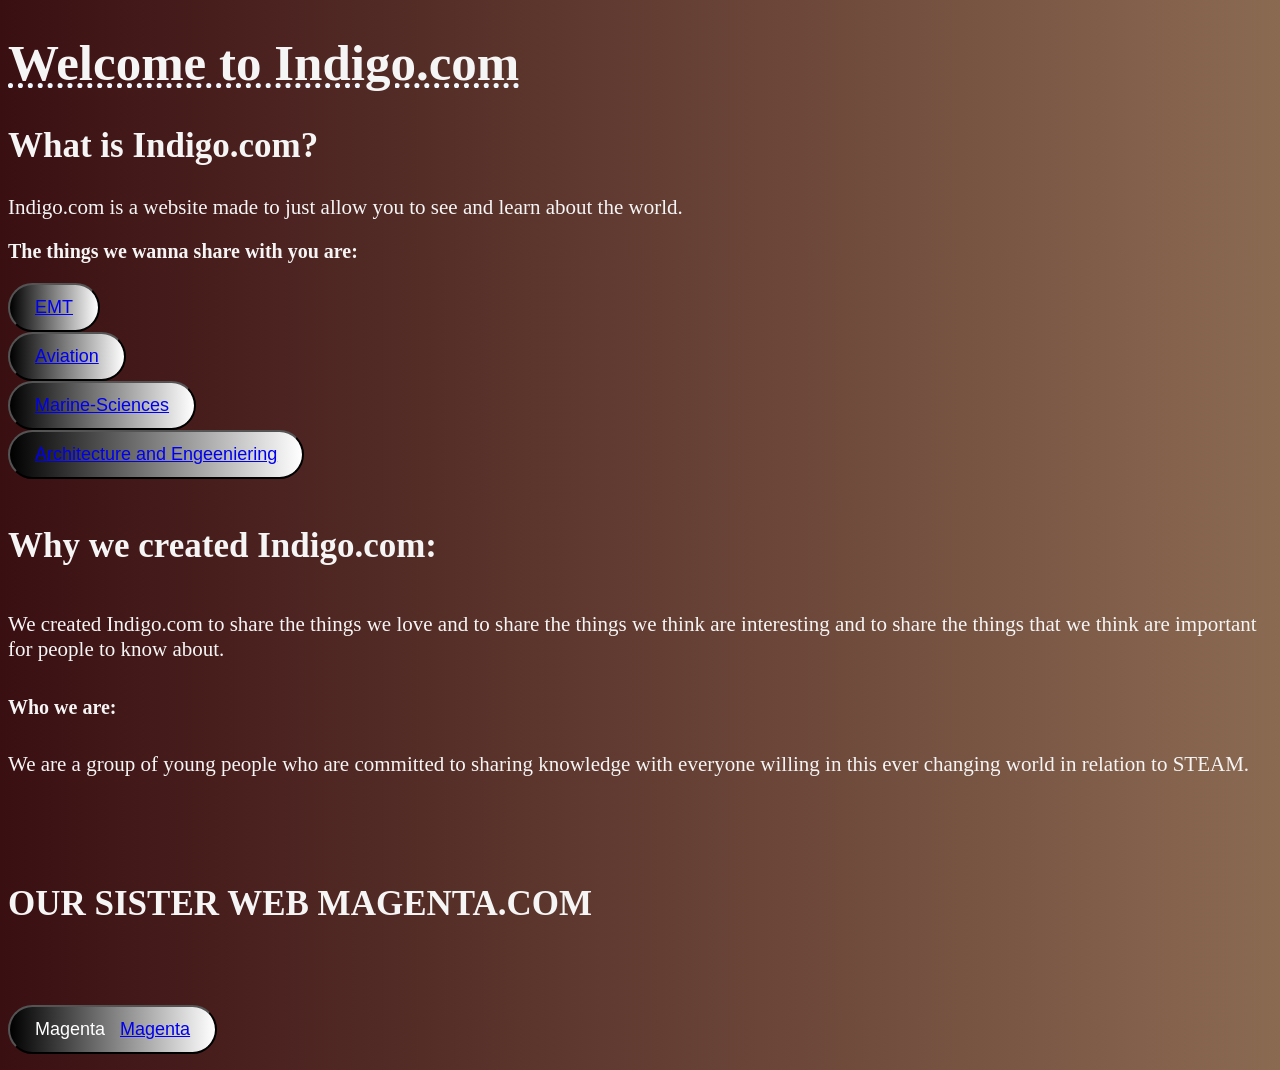
<file: Indigo.com/index.html>
<!DOCTYPE html>
<html>

<head>
  <title>
    Indigo.com
  </title>

  <link rel="stylesheet" href="shape.css">
</head>

<body>
  <div>
    <h1>Welcome to Indigo.com</h1>
  </div>


  <div id="cnt2">
    <h2>What is Indigo.com?</h2>
  </div>

  <div>
    <p1>
      Indigo.com is a website made to just allow you to see and learn about the world.
    </p1>
  </div>
   
  <div>
    <h3>The things we wanna share with you are:</h3>
  </div>
  
 <div>
    <li6>
      <button>
        <a href="Emergence Medical Team.html"> EMT</a>
      </button>
    </li6>
  </div>

 
    
      <button>
        <a href="Aviation.html">Aviation</a>
      </button>
    
  </div>
  
  <div>
    <li3>
      <button>
        <a href="Marine-Sciences.html">Marine-Sciences</a>
      </button>
    </li3>
  </div>

  <div>
    <li5>
      <button>
        <a href="Architecture.html" href="engeeniering.html"
        >Architecture and Engeeniering</a>
      </button>
    </li5>
  </div>

 

  <div>
    <h4>Why we created Indigo.com:</h4>
      <p2>
        We created Indigo.com to share the things we love and to share the things we think are interesting and to share the things that we think are important for people to know about.
      </p2>
    <div>
      <h5>Who we are:</h5>
        <p3>
           We are a group of young people who are committed to sharing knowledge with everyone willing in this ever changing world in relation to STEAM.<br></br>
        </p3>
    </div>
  </div>

  <div>
    <h6>
      OUR SISTER WEB 
      MAGENTA.COM
    </h6>
    <P>
      <button onclick="Magenta">Magenta
      <a href="Magenta.html">Magenta</a>
    </button>
    </P>
  </div>

</body>

</html>
</file>
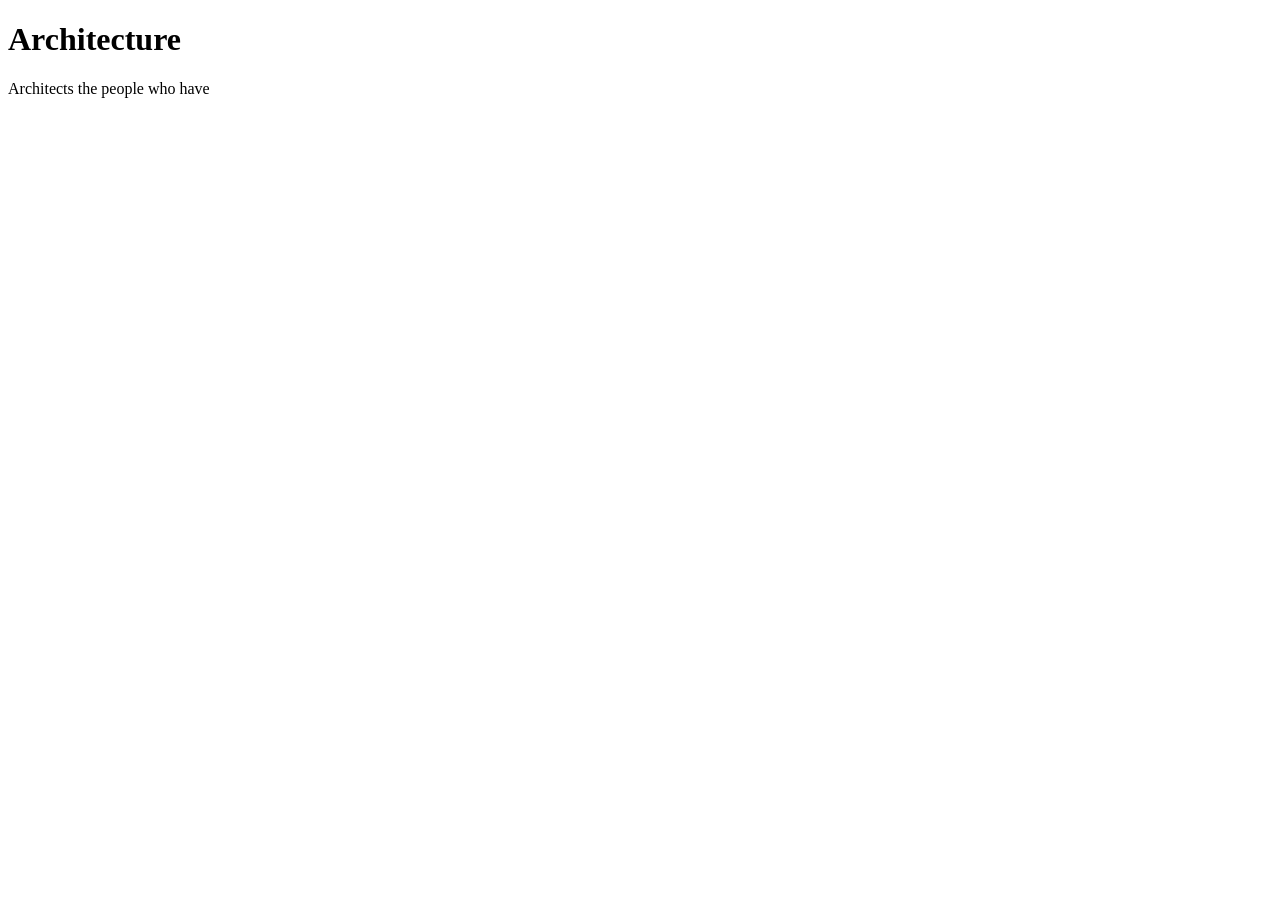
<file: Indigo.com/Architecture.html>
<!DOCTYPE html>
<html lang="en">
<head>
  <meta charset="UTF-8">
  <meta name="viewport" content="width=device-width, initial-scale=1.0">
  <title>Document</title>
</head>
<body>
  <h1>Architecture</h1>
    <p>
      Architects the people who have 
    </p>
</body>
</html>
</file>
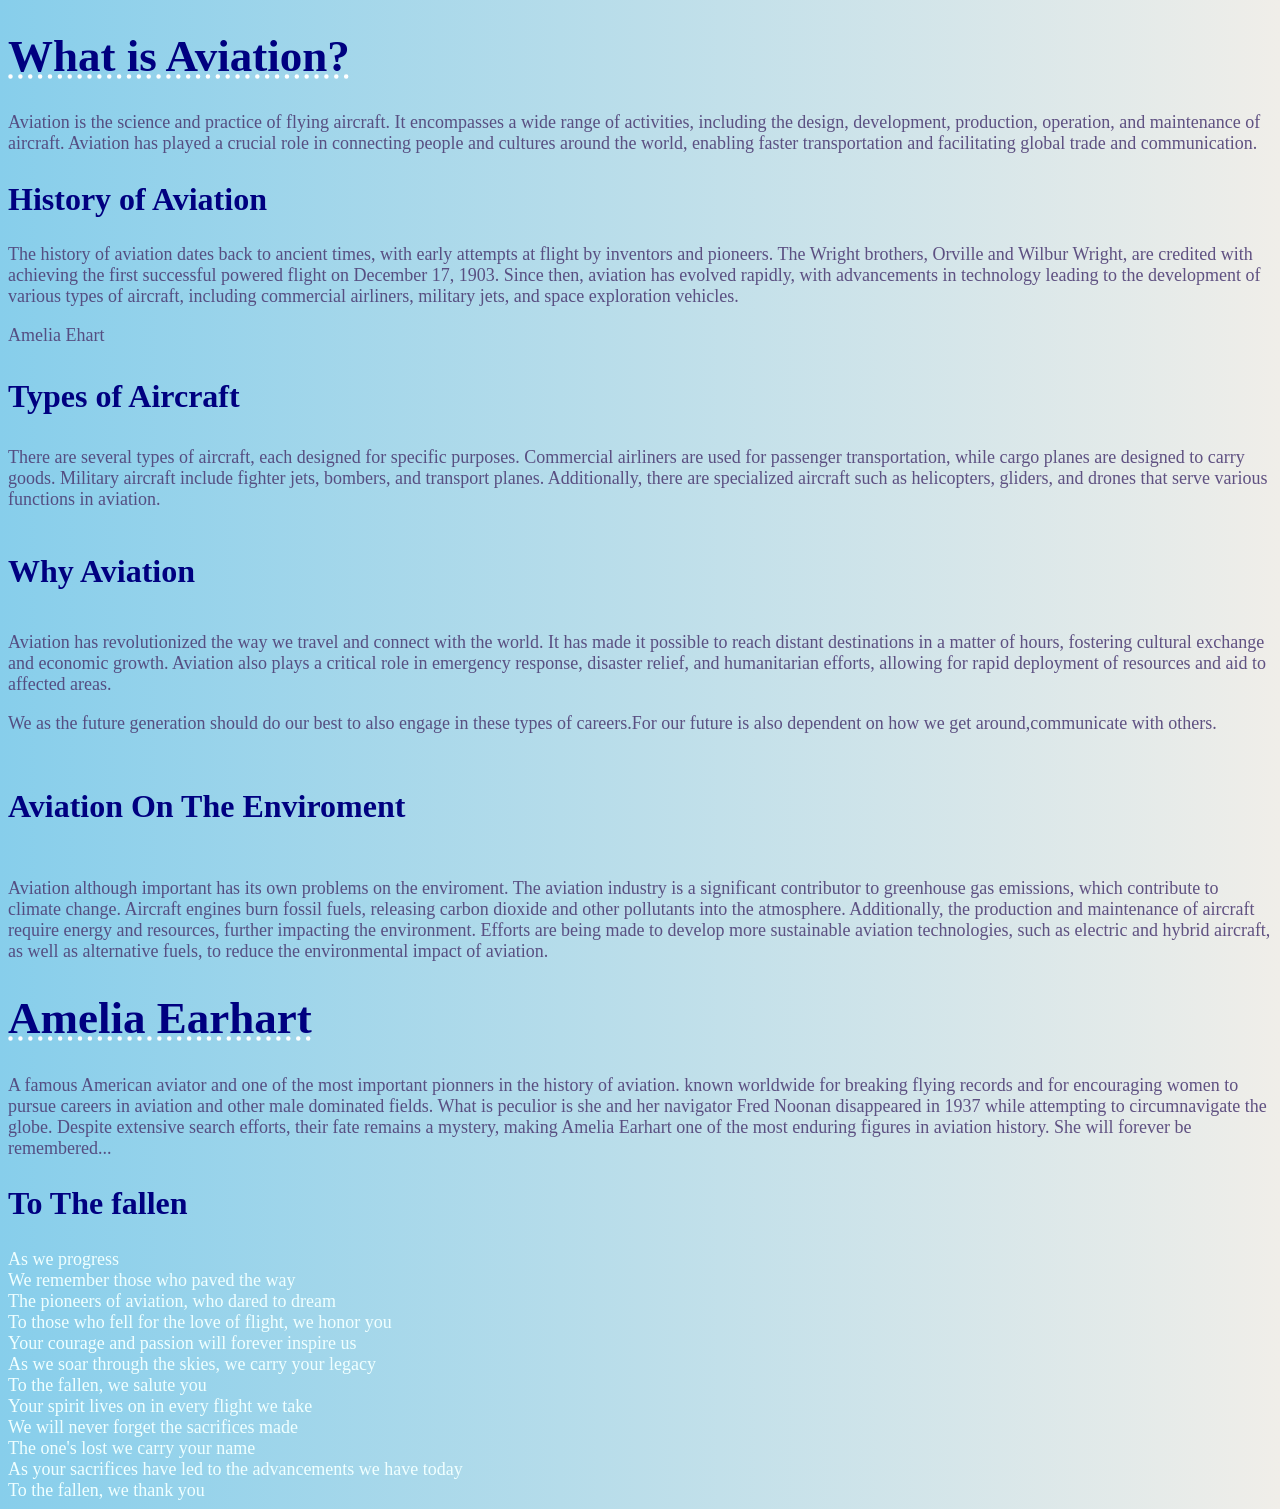
<file: Indigo.com/Aviation.html>
<!DOCTYPE html>
<html lang="en">
<head>
  <meta charset="UTF-8">
  <meta name="viewport" content="width=device-width, initial-scale=1.0">
  <title>Document</title>
  <link rel="stylesheet" href="Avi.css">
</head>
<body>
  <title>
    Aviation
  </title>

  <div>
    <h1>What is Aviation?</h1>
    <p>
      Aviation is the science and practice of flying aircraft. It encompasses a wide range of activities, including the design, development, production, operation, and maintenance of aircraft. Aviation has played a crucial role in connecting people and cultures around the world, enabling faster transportation and facilitating global trade and communication.
      <span>
      </span>
    </p>
  </div>

  <div>
    <h2>History of Aviation</h2>
    <p>
      The history of aviation dates back to ancient times, with early attempts at flight by inventors and pioneers. The Wright brothers, Orville and Wilbur Wright, are credited with achieving the first successful powered flight on December 17, 1903. Since then, aviation has evolved rapidly, with advancements in technology leading to the development of various types of aircraft, including commercial airliners, military jets, and space exploration vehicles.
    </p>
    <p>
      Amelia Ehart
    </p>
  </div>

  <div>
    <h3>Types of Aircraft</h3>
    <p>
      There are several types of aircraft, each designed for specific purposes. Commercial airliners are used for passenger transportation, while cargo planes are designed to carry goods. Military aircraft include fighter jets, bombers, and transport planes. Additionally, there are specialized aircraft such as helicopters, gliders, and drones that serve various functions in aviation.
    </p>
  </div>

  <div>
    <h4>Why Aviation</h4>
      <p>
        Aviation has revolutionized the way we travel and connect with the world. It has made it possible to reach distant destinations in a matter of hours, fostering cultural exchange and economic growth. Aviation also plays a critical role in emergency response, disaster relief, and humanitarian efforts, allowing for rapid deployment of resources and aid to affected areas.
      </p>
      <p>
      We as the future generation should do our best to also engage in these types of careers.For our future is also dependent on how we get around,communicate with others.
      </p>
  </div>

  <div>
    <h5>  Aviation On The Enviroment</h5>
<p>
  Aviation although important has its own problems on the enviroment.
  The aviation industry is a significant contributor to greenhouse gas emissions, which contribute to climate change. Aircraft engines burn fossil fuels, releasing carbon dioxide and other pollutants into the atmosphere. Additionally, the production and maintenance of aircraft require energy and resources, further impacting the environment. Efforts are being made to develop more sustainable aviation technologies, such as electric and hybrid aircraft, as well as alternative fuels, to reduce the environmental impact of aviation.
</p>
  <div>
    <h1>
        Amelia Earhart
    </h1>
  </div>
<p>
  A famous American aviator and one of the most important pionners in the history of aviation.
  known worldwide for breaking flying records and for encouraging women to pursue careers in aviation and other male dominated fields.
  <span></span>
    What is peculior is she and her navigator Fred Noonan disappeared in 1937 while attempting to circumnavigate the globe. Despite extensive search efforts, their fate remains a mystery, making Amelia Earhart one of the most enduring figures in aviation history.
 <span></span>
  She will forever be remembered...
  </div>
</p>
  </div>
  <div> 
      <h2>To The fallen</fallen>
  </div>

  <div>
    <ptd>As we progress <br>
      We remember those who paved the way<br>
      The pioneers of aviation, who dared to dream<br>
      To those who fell for the love of flight, we honor you<br>
      Your courage and passion will forever inspire us<br>
      As we soar through the skies, we carry your legacy<br>
      To the fallen, we salute you<br>
      Your spirit lives on in every flight we take<br>
      We will never forget the sacrifices made<br>
      The one's lost we carry your name <br>
      As your sacrifices have led to the advancements we have today<br>
      To the fallen, we thank you<br> 
    </ptd>
  </div>
</body>
</html>
</file>
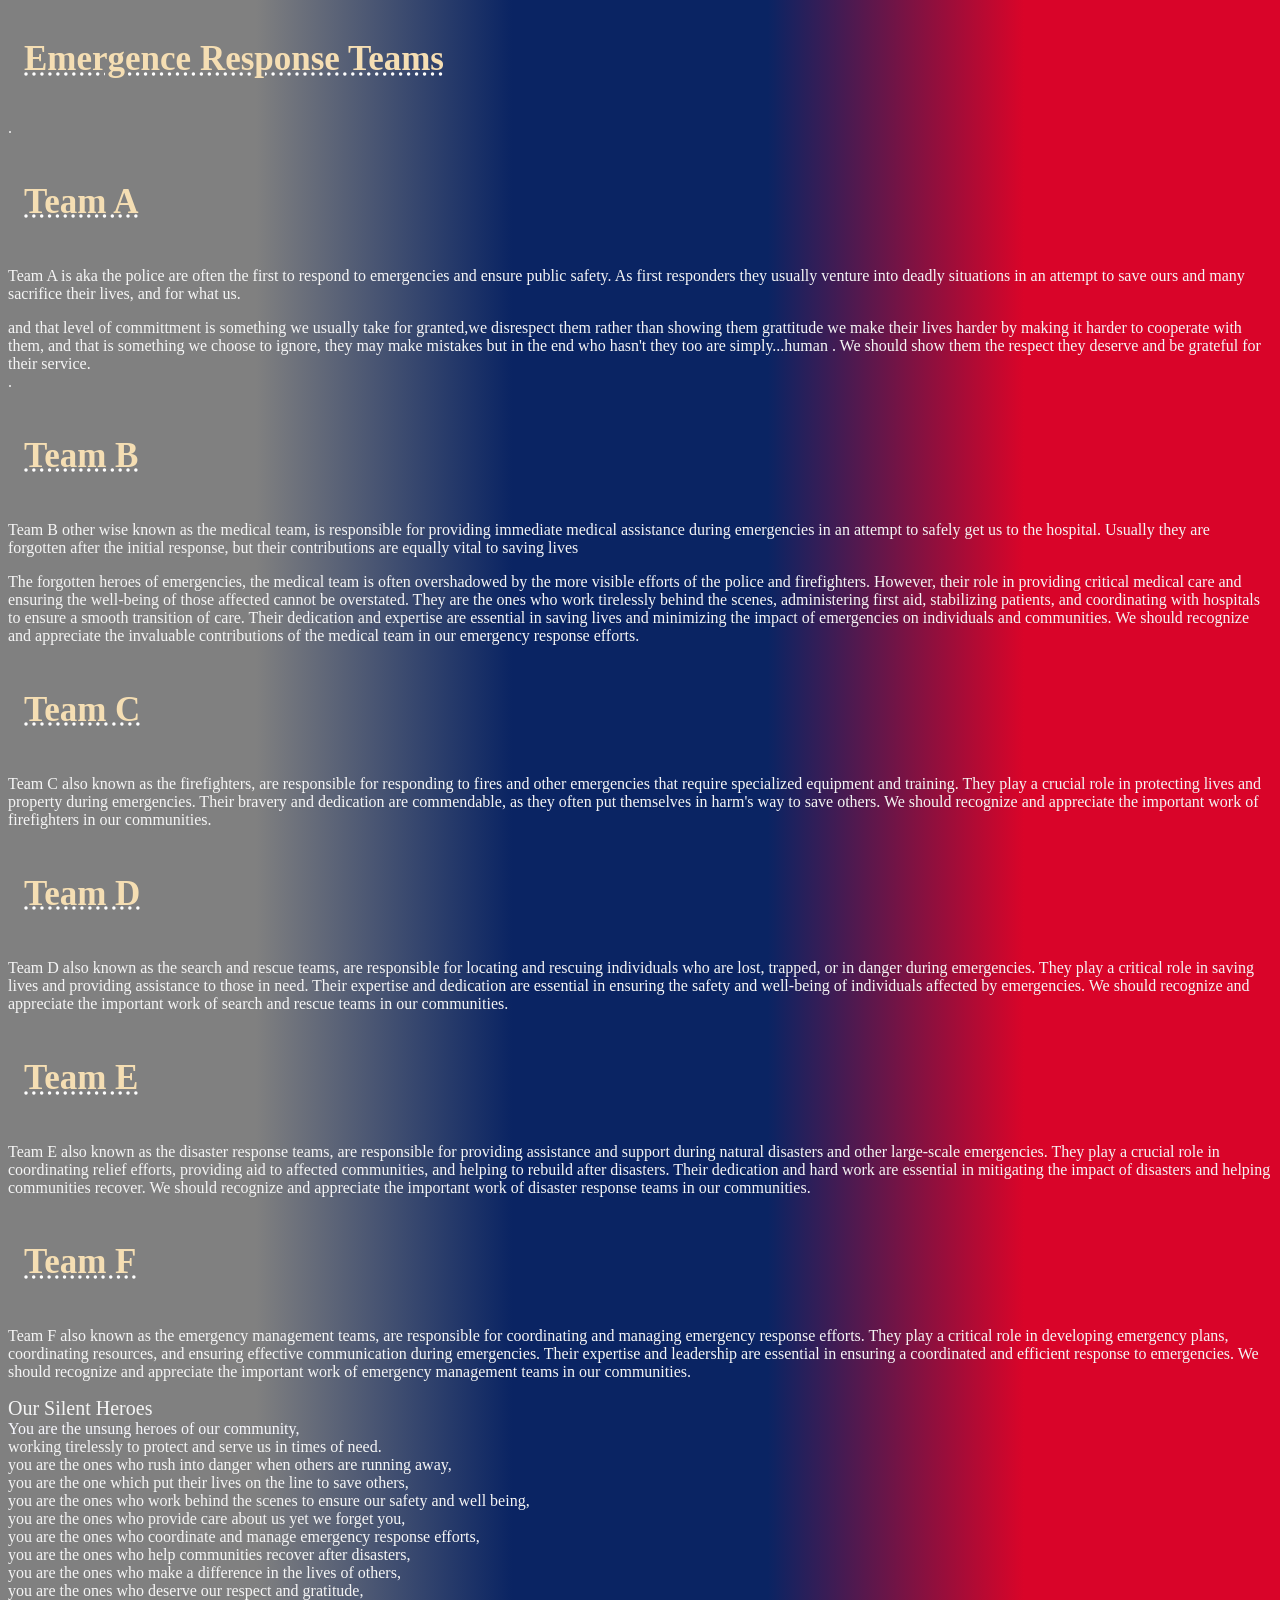
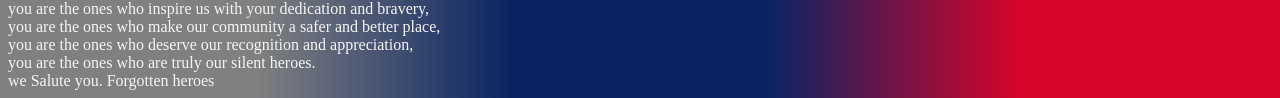
<file: Indigo.com/Emergence Medical Team.html>
<!DOCTYPE html>
<html lang="en">

<head>
  <meta charset="UTF-8">
  <meta name="viewport" content="width=device-width, initial-scale=1.0">
  <link rel="stylesheet" href="EMT.css">
  <title>Document</title>
</head>

<body>

  <h1>Emergence Response Teams</h1>.
  <div class="team">
    <h2>Team A</h2>
    <p>Team A is aka the police are often the first to respond to emergencies and ensure public safety. As first
      responders they usually venture into deadly situations in an attempt to save ours and many sacrifice their lives,
      and for what us.
    <div>
      and that level of committment is something we usually take for granted,we disrespect them rather than showing them
      grattitude we make their lives harder by making it harder to cooperate with them, and that is something we choose
      to ignore, they may make mistakes but in the end who hasn't they too are simply...human . We should show them the
      respect they deserve and be grateful for their service.
    </div>.</p>
  </div>
  <div class="team">
    <h2>Team B</h2>
    <p>Team B other wise known as the medical team, is responsible for providing immediate medical assistance during
      emergencies in an attempt to safely get us to the hospital. Usually they are forgotten after the initial response,
      but their contributions are equally vital to saving lives
    <div>
      The forgotten heroes of emergencies, the medical team is often overshadowed by the more visible efforts of the
      police and firefighters. However, their role in providing critical medical care and ensuring the well-being of
      those affected cannot be overstated. They are the ones who work tirelessly behind the scenes, administering first
      aid, stabilizing patients, and coordinating with hospitals to ensure a smooth transition of care. Their dedication
      and expertise are essential in saving lives and minimizing the impact of emergencies on individuals and
      communities. We should recognize and appreciate the invaluable contributions of the medical team in our emergency
      response efforts.
    </div>
    </p>

    <div class="team">
      <h2>Team C</h2>
      <p>Team C also known as the firefighters, are responsible for responding to fires and other emergencies that
        require
        specialized equipment and training. They play a crucial role in protecting lives and property during
        emergencies.
        Their bravery and dedication are commendable, as they often put themselves in harm's way to save others. We
        should
        recognize and appreciate the important work of firefighters in our communities.
      </p>
    </div>

    <div class="team">
      <h2>Team D</h2>
      <p>Team D also known as the search and rescue teams, are responsible for locating and rescuing individuals who are
        lost, trapped, or in danger during emergencies. They play a critical role in saving lives and providing
        assistance
        to those in need. Their expertise and dedication are essential in ensuring the safety and well-being of
        individuals
        affected by emergencies. We should recognize and appreciate the important work of search and rescue teams in our
        communities.
      </p>
    </div>

    <div class="team">
      <h2>Team E</h2>
      <p>Team E also known as the disaster response teams, are responsible for providing assistance and support during
        natural disasters and other large-scale emergencies. They play a crucial role in coordinating relief efforts,
        providing aid to affected communities, and helping to rebuild after disasters. Their dedication and hard work
        are
        essential in mitigating the impact of disasters and helping communities recover. We should recognize and
        appreciate the important work of disaster response teams in our communities.
      </p>

      <div class="team">
        <h2>Team F</h2>
        <p>Team F also known as the emergency management teams, are responsible for coordinating and managing emergency
          response efforts. They play a critical role in developing emergency plans, coordinating resources, and
          ensuring
          effective communication during emergencies. Their expertise and leadership are essential in ensuring a
          coordinated
          and efficient response to emergencies. We should recognize and appreciate the important work of emergency
          management teams in our communities.
        </p>
      </div>
    </div>

    <div>
      <h25>Our Silent Heroes</h25>
    </div>
    <div>
      <p2>You are the unsung heroes of our community,
    </div>
    <div>
      working tirelessly to protect and serve us in times of need.
    </div>
    <div>you are the ones who rush into danger when others are running away,</div>
    <div>you are the one which put their lives on the line to save others,</div>
    <div>you are the ones who work behind the scenes to ensure our safety and well being,</div>
    <div>you are the ones who provide care about us yet we forget you,</div>
    <div>you are the ones who coordinate and manage emergency response efforts,</div>
    <div>you are the ones who help communities recover after disasters,</div>
    <div>you are the ones who make a difference in the lives of others,</div>
    <div>you are the ones who deserve our respect and gratitude,</div>
    <div>you are the ones who inspire us with your dedication and bravery,</div>
    <div>you are the ones who make our community a safer and better place,</div>
    <div>you are the ones who deserve our recognition and appreciation,</div>
    <div>you are the ones who are truly our silent heroes.</div>
    <div>we Salute you. Forgotten heroes</div>

  </div>
  </div>
  </div>
  </p2>
  <script src="scematics.js"></script>

</body>

</html>
</file>
<file: Indigo.com/shape.css>
body{
  background: linear-gradient(to right, #3a0f12, #8b6a52);
}

h1{
  font-size: 51px;
  color: whitesmoke;
  text-decoration: aliceblue dotted underline;
}

p1, p2, p3{
  font-size: 21px;
  color: whitesmoke;
}

h2, h4, h5, h6{
  font-size: 35px;
  color: whitesmoke;
  text-decoration: dotted;
  text-shadow: beige;
}


h3,h5 {
  color:whitesmoke;
  font-size: 20px;
}



button3{
  color: white;
  font-size: 18px;
  background: linear-gradient(to left, white, rgb(221, 0, 0));
  border-radius: 25px;
  cursor: pointer;
  padding: 12px 25px;
  gap: 15px;
  flex-direction: row;
  display: flex;
  position: none;
  height: 10px;
  text-decoration: none underline;
  
}

button4{
  color: white;
  font-size: 18px;
  background: linear-gradient(to left, white, black);
  border-radius: 25px;
  cursor: pointer;
  padding: 12px 25px;
  gap: 15px;
  flex-direction: row;
  display: flex;
  position: none;
}

button5{
  color: white;
  font-size: 18px;
  background: linear-gradient(to left, white, black);
  border-radius: 25px;
  cursor: pointer;
  padding: 12px 25px;
  gap: 15px;
  flex-direction: row;
  display: flex;
  position: none;
}

button{
  color: white;
  font-size: 18px;
  background: linear-gradient(to left, white, black);
  border-radius: 25px;
  cursor: pointer;
  padding: 12px 25px;
  gap: 15px;
  flex-direction: row;
  display: flex;
  position: none;
}

button6{
  color: white;
  font-size: 18px;
  background: linear-gradient(to left, white, black);
  border-radius: 25px;
  cursor: pointer;
  padding: 12px 25px;
  gap: 15px;
  flex-direction: row;
  display: flex;
  position: none;
}
</file>
<file: Indigo.com/Avi.css>
body{
  background: linear-gradient(to right, skyblue, #f0eee9);
  
}

h2,h5,h4,h3,h1{
  font-size: 32px;
  color: navy
}

h1{
  text-decoration: white dotted underline;
  font-size: 45px;
}

p{
  font-size: 18px;
  color:#4d3c74e1
}

ptd{
  font-size: 18px;
  color:azure
}
</file>
<file: Indigo.com/EMT.css>
body{
  background: linear-gradient(to right, grey, grey,#0a2463, #0a2463,#d90429, #d90429);
  color:whitesmoke;
   filter: blur(0.5px);
}

h1, h2, h3 {
font-size: 35px;
  color:wheat;
  text-decoration: white dotted underline;
 
  padding: 1rem;
}

p1,p2,p3{
  color:ghostwhite;
  font-size: 16px;
}

h25{
  color:whitesmoke;
  font-size: 20px;
}
</file>
